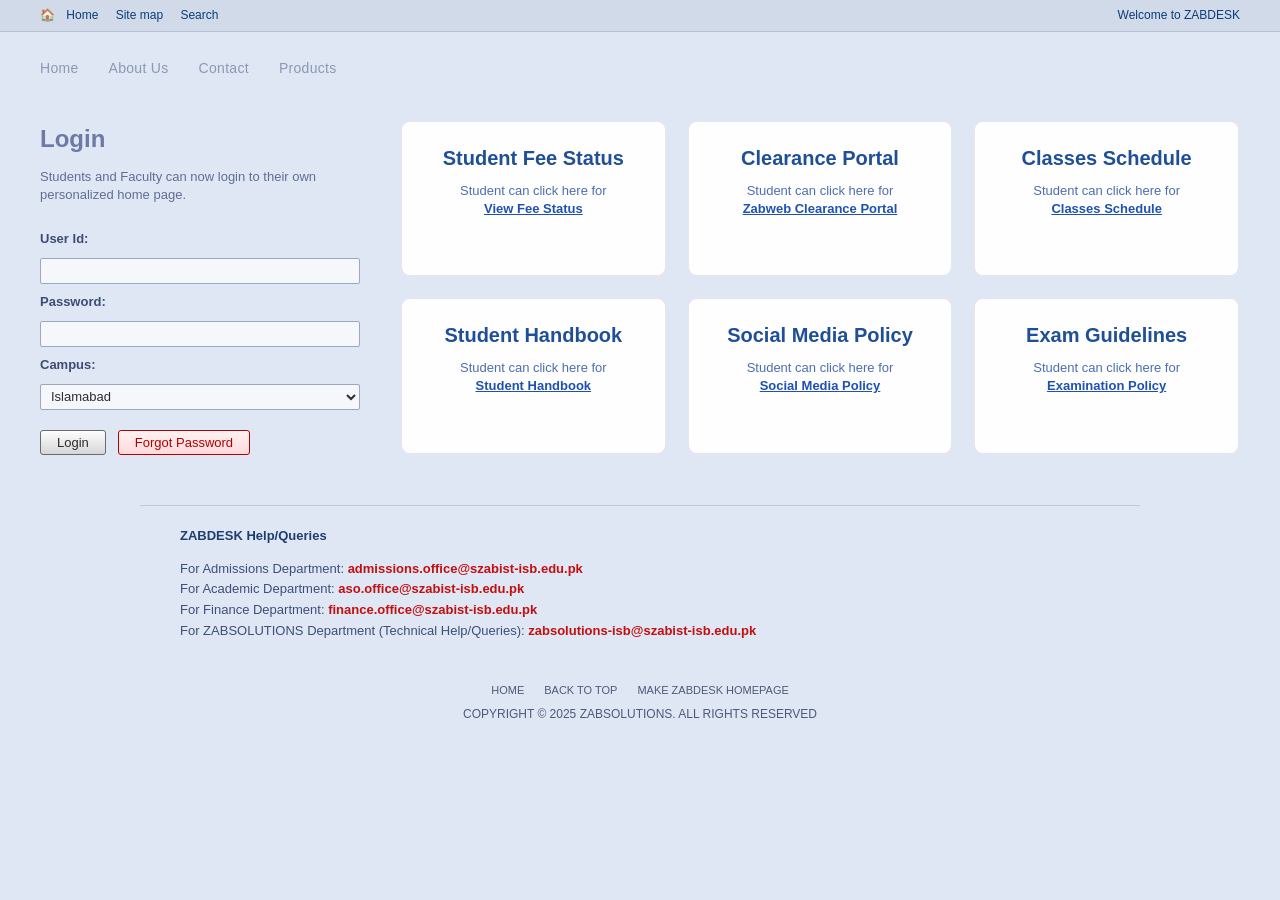
<file: index.html>
<!DOCTYPE html>
<html lang="en">
<head>
    <meta charset="UTF-8">
    <meta name="viewport" content="width=device-width, initial-scale=1.0">
    <title>ZABDESK Faculty Portal - Login</title>
    <link rel="stylesheet" href="css/style.css">
</head>
<body class="legacy-login-page">
    <!-- Utility top bar -->
    <div class="legacy-topbar">
        <div class="topbar-left">
            <span class="top-icon">🏠</span>
            <a href="#">Home</a>
            <a href="#">Site map</a>
            <a href="#">Search</a>
        </div>
        <div class="topbar-right">
            <span class="top-status">Welcome to ZABDESK</span>
        </div>
    </div>

    <!-- Primary navigation -->
    <header class="legacy-header">
        <nav class="legacy-nav">
            <a href="#" class="nav-link">Home</a>
            <a href="#" class="nav-link">About us</a>
            <a href="#" class="nav-link">Contact</a>
            <a href="#" class="nav-link">Products</a>
        </nav>
    </header>

    <!-- Main login section -->
    <main class="legacy-login-area">
        <section class="legacy-login-panel">
            <h2>Login</h2>
            <p class="login-intro">Students and Faculty can now login to their own personalized home page.</p>

            <form class="legacy-login-form" onsubmit="handleLogin(event)">
                <label for="userId">User Id:</label>
                <input type="text" id="userId" name="userId" required>

                <label for="password">Password:</label>
                <input type="password" id="password" name="password" required>

                <label for="campus">Campus:</label>
                <select id="campus" name="campus">
                    <option value="Islamabad">Islamabad</option>
                    <option value="Karachi">Karachi</option>
                    <option value="Lahore">Lahore</option>
                    <option value="Dubai">Dubai</option>
                </select>

                <div class="legacy-actions">
                    <button type="submit" class="btn-login">Login</button>
                    <button type="button" class="btn-forgot" onclick="alert('Please contact IT support to reset the password.');">Forgot Password</button>
                </div>
            </form>
        </section>

        <section class="legacy-widgets">
            <article class="legacy-widget">
                <h3>Student Fee Status</h3>
                <p>Student can click here for<br><a href="#">View Fee Status</a></p>
            </article>
            <article class="legacy-widget">
                <h3>Clearance Portal</h3>
                <p>Student can click here for<br><a href="#">Zabweb Clearance Portal</a></p>
            </article>
            <article class="legacy-widget">
                <h3>Classes Schedule</h3>
                <p>Student can click here for<br><a href="#">Classes Schedule</a></p>
            </article>
            <article class="legacy-widget">
                <h3>Student Handbook</h3>
                <p>Student can click here for<br><a href="#">Student Handbook</a></p>
            </article>
            <article class="legacy-widget">
                <h3>Social Media Policy</h3>
                <p>Student can click here for<br><a href="#">Social Media Policy</a></p>
            </article>
            <article class="legacy-widget">
                <h3>Exam Guidelines</h3>
                <p>Student can click here for<br><a href="#">Examination Policy</a></p>
            </article>
        </section>
    </main>

    <!-- Help section -->
    <section class="legacy-help">
        <h4>ZABDESK Help/Queries</h4>
        <p>For Admissions Department: <a href="mailto:admissions.office@szabist-isb.edu.pk" class="help-email">admissions.office@szabist-isb.edu.pk</a></p>
        <p>For Academic Department: <a href="mailto:aso.office@szabist-isb.edu.pk" class="help-email">aso.office@szabist-isb.edu.pk</a></p>
        <p>For Finance Department: <a href="mailto:finance.office@szabist-isb.edu.pk" class="help-email">finance.office@szabist-isb.edu.pk</a></p>
        <p>For ZABSOLUTIONS Department (Technical Help/Queries): <a href="mailto:zabsolutions-isb@szabist-isb.edu.pk" class="help-email">zabsolutions-isb@szabist-isb.edu.pk</a></p>
    </section>

    <footer class="legacy-footer">
        <div class="footer-links">
            <a href="#">HOME</a>
            <a href="#">BACK TO TOP</a>
            <a href="#">MAKE ZABDESK HOMEPAGE</a>
        </div>
        <p>COPYRIGHT &copy; 2025 ZABSOLUTIONS. ALL RIGHTS RESERVED</p>
    </footer>

    <script src="js/main.js"></script>
</body>
</html>
</file>
<file: css/style.css>
/* ============================================================================
   ZABDESK Faculty Portal - Global Styles
   ============================================================================ */

/* Reset and Base Styles */
* {
    margin: 0;
    padding: 0;
    box-sizing: border-box;
}

html, body {
    width: 100%;
    height: 100%;
}

body {
    font-family: 'Segoe UI', Tahoma, Geneva, Verdana, sans-serif;
    background-color: #f5f7fa;
    color: #333;
    line-height: 1.6;
}

a {
    text-decoration: none;
    color: inherit;
}

button {
    cursor: pointer;
    border: none;
    font-family: inherit;
}

/* ============================================================================
   LOGIN PAGE STYLES
   ============================================================================ */

.login-container {
    display: flex;
    justify-content: center;
    align-items: center;
    min-height: 100vh;
    background: linear-gradient(135deg, #667eea 0%, #764ba2 100%);
}

.login-box {
    background: white;
    border-radius: 12px;
    box-shadow: 0 15px 35px rgba(0, 0, 0, 0.2);
    width: 100%;
    max-width: 420px;
    padding: 50px 40px;
    animation: slideUp 0.5s ease-out;
}

@keyframes slideUp {
    from {
        opacity: 0;
        transform: translateY(30px);
    }
    to {
        opacity: 1;
        transform: translateY(0);
    }
}

.login-header {
    text-align: center;
    margin-bottom: 40px;
}

.logo-placeholder {
    margin-bottom: 20px;
}

.logo-img {
    width: 60px;
    height: 60px;
    object-fit: contain;
}

.portal-title {
    font-size: 32px;
    font-weight: 700;
    color: #667eea;
    margin-bottom: 8px;
}

.portal-subtitle {
    font-size: 14px;
    color: #999;
    font-weight: 500;
}

.login-form {
    margin-bottom: 30px;
}

.form-group {
    margin-bottom: 24px;
}

.form-group label {
    display: block;
    font-size: 14px;
    font-weight: 600;
    color: #555;
    margin-bottom: 8px;
    transition: color 0.3s;
}

.form-input {
    width: 100%;
    padding: 12px 15px;
    border: 2px solid #e0e0e0;
    border-radius: 6px;
    font-size: 14px;
    transition: all 0.3s;
    background-color: #f9f9f9;
}

.form-input:focus {
    outline: none;
    border-color: #667eea;
    background-color: white;
    box-shadow: 0 0 0 3px rgba(102, 126, 234, 0.1);
}

.login-btn {
    width: 100%;
    padding: 12px;
    background: linear-gradient(135deg, #667eea 0%, #764ba2 100%);
    color: white;
    font-size: 16px;
    font-weight: 600;
    border-radius: 6px;
    transition: all 0.3s;
    box-shadow: 0 4px 15px rgba(102, 126, 234, 0.4);
}

.login-btn:hover {
    transform: translateY(-2px);
    box-shadow: 0 6px 20px rgba(102, 126, 234, 0.6);
}

.login-btn:active {
    transform: translateY(0);
}

.login-footer {
    text-align: center;
    font-size: 12px;
    color: #999;
    border-top: 1px solid #eee;
    padding-top: 20px;
}

/* Legacy ZABDESK-inspired layout */
body.legacy-login-page {
    background-color: #dfe7f5;
    min-height: 100vh;
    color: #3c3c3c;
}

.legacy-topbar {
    background-color: #d0dae9;
    border-bottom: 1px solid #b5bfd1;
    display: flex;
    justify-content: space-between;
    padding: 6px 40px;
    font-size: 12px;
    color: #0c3d7a;
}

.legacy-topbar a {
    color: #0c3d7a;
    margin-right: 14px;
}

.legacy-topbar .top-icon {
    margin-right: 8px;
}

.legacy-header {
    padding: 25px 40px 10px;
}

.legacy-nav {
    display: flex;
    gap: 30px;
    font-size: 14px;
    color: #8a99b3;
}

.legacy-nav .nav-link {
    color: #8a99b3;
    text-transform: capitalize;
    letter-spacing: 0.3px;
}

.legacy-login-area {
    display: grid;
    grid-template-columns: 320px 1fr;
    gap: 40px;
    padding: 30px 40px 10px;
}

.legacy-login-panel h2 {
    font-size: 24px;
    color: #6c7aa5;
    margin-bottom: 10px;
}

.legacy-login-panel {
    max-width: 320px;
}

.legacy-login-panel p {
    font-size: 13px;
    color: #5f6e94;
    line-height: 1.4;
    margin-bottom: 25px;
}

.legacy-login-form {
    display: flex;
    flex-direction: column;
    font-size: 13px;
    gap: 8px;
}

.legacy-login-form input,
.legacy-login-form select {
    height: 26px;
    border: 1px solid #9ba8c1;
    border-radius: 2px;
    padding: 2px 6px;
    background-color: #f6f7fb;
    font-size: 13px;
    color: #2d2d2d;
}

.legacy-login-form label {
    font-weight: 600;
    color: #3c4d73;
}

.legacy-actions {
    display: flex;
    align-items: center;
    gap: 12px;
    margin-top: 12px;
}

.btn-login,
.btn-forgot {
    padding: 4px 16px;
    border-radius: 3px;
    font-size: 13px;
    border: 1px solid #6b6b6b;
    box-shadow: inset 0 1px 0 rgba(255, 255, 255, 0.5);
    background: linear-gradient(#fefefe, #d6d6d6);
    color: #2b2b2b;
}

.btn-forgot {
    border-color: #b10000;
    color: #b10000;
    background: linear-gradient(#fff2f2, #ffdada);
}

.legacy-widgets {
    display: grid;
    grid-template-columns: repeat(auto-fit, minmax(220px, 1fr));
    gap: 20px;
}

.legacy-widget {
    background-color: #fefeff;
    border-radius: 10px;
    border: 2px solid #e3e6f2;
    padding: 20px;
    text-align: center;
    box-shadow: inset 0 0 0 1px #fff;
    color: #1f4f97;
}

.legacy-widget h3 {
    font-size: 20px;
    margin-bottom: 8px;
}

.legacy-widget p {
    font-size: 13px;
    color: #4d6eb1;
    line-height: 1.4;
}

.legacy-widget a {
    color: #1e51b2;
    text-decoration: underline;
    font-weight: 600;
}

.legacy-help {
    border-top: 1px solid #bdc6db;
    margin: 40px auto 0;
    padding: 20px 40px;
    max-width: 1000px;
    color: #3d4f78;
    font-size: 13px;
}

.legacy-help h4 {
    margin-bottom: 12px;
    color: #1e3e72;
}

.legacy-help .help-email {
    color: #c20f0f;
    font-weight: 600;
}

.legacy-footer {
    text-align: center;
    padding: 20px 10px 30px;
    font-size: 12px;
    color: #4d5a79;
}

.legacy-footer .footer-links {
    display: flex;
    justify-content: center;
    gap: 20px;
    margin-bottom: 6px;
    font-size: 11px;
}

.legacy-footer a {
    color: #4d5a79;
    text-transform: uppercase;
}

@media (max-width: 900px) {
    .legacy-login-area {
        grid-template-columns: 1fr;
    }

    .legacy-login-panel {
        max-width: none;
    }
}

/* ============================================================================
   NAVIGATION BAR STYLES
   ============================================================================ */

.navbar {
    background: linear-gradient(135deg, #667eea 0%, #764ba2 100%);
    color: white;
    padding: 15px 0;
    box-shadow: 0 2px 10px rgba(0, 0, 0, 0.1);
    position: sticky;
    top: 0;
    z-index: 100;
}

.navbar-container {
    display: flex;
    justify-content: space-between;
    align-items: center;
    max-width: 1400px;
    margin: 0 auto;
    padding: 0 20px;
}

.navbar-logo {
    display: flex;
    align-items: center;
    gap: 10px;
    font-size: 22px;
    font-weight: 700;
}

.navbar-logo-img {
    width: 40px;
    height: 40px;
    object-fit: contain;
}

.logo-circle {
    width: 40px;
    height: 40px;
    border-radius: 50%;
    background: rgba(255, 255, 255, 0.9);
    color: #5667d5;
    display: flex;
    align-items: center;
    justify-content: center;
    font-weight: 800;
    letter-spacing: 1px;
    box-shadow: inset 0 0 6px rgba(100, 100, 150, 0.3);
}

.brand-text {
    letter-spacing: 1px;
}

.navbar-menu {
    display: flex;
    align-items: center;
    gap: 20px;
}

.user-info {
    font-size: 14px;
    font-weight: 500;
}

.logout-btn {
    padding: 8px 16px;
    background-color: rgba(255, 255, 255, 0.2);
    color: white;
    border-radius: 5px;
    font-size: 13px;
    font-weight: 600;
    transition: all 0.3s;
    border: 1px solid rgba(255, 255, 255, 0.3);
}

.logout-btn:hover {
    background-color: rgba(255, 255, 255, 0.3);
    border-color: rgba(255, 255, 255, 0.5);
}

/* ============================================================================
   MAIN LAYOUT STYLES
   ============================================================================ */

.main-container {
    min-height: calc(100vh - 70px);
    max-width: 960px;
    margin: 0 auto;
    padding: 40px 24px 60px;
}

.content-wrapper {
    background: #ffffff;
    border-radius: 20px;
    padding: 45px;
    box-shadow: 0 20px 40px rgba(0, 0, 0, 0.08);
}

/* ============================================================================
   PAGE HEADER STYLES
   ============================================================================ */

.page-header {
    margin-bottom: 40px;
}

.page-header h1 {
    font-size: 32px;
    font-weight: 700;
    color: #333;
    margin-bottom: 8px;
}

.page-header p {
    font-size: 14px;
    color: #999;
}

/* ============================================================================
   ROLE SELECTION PAGE STYLES
   ============================================================================ */

.roles-grid {
    display: grid;
    grid-template-columns: repeat(auto-fit, minmax(300px, 1fr));
    gap: 30px;
    margin-bottom: 40px;
}

.role-card {
    background: white;
    border-radius: 12px;
    padding: 40px 30px;
    text-align: center;
    cursor: pointer;
    transition: all 0.3s;
    border: 2px solid #e0e0e0;
    box-shadow: 0 2px 8px rgba(0, 0, 0, 0.05);
}

.role-card:not(.disabled):hover {
    transform: translateY(-8px);
    border-color: #667eea;
    box-shadow: 0 12px 24px rgba(102, 126, 234, 0.2);
}

.role-card.disabled {
    opacity: 0.6;
    cursor: not-allowed;
}

.role-icon {
    font-size: 64px;
    margin-bottom: 20px;
    display: flex;
    justify-content: center;
}

.role-title {
    font-size: 22px;
    font-weight: 700;
    color: #333;
    margin-bottom: 12px;
}

.role-description {
    font-size: 14px;
    color: #666;
    margin-bottom: 25px;
    line-height: 1.6;
}

.role-btn {
    width: 100%;
    padding: 12px;
    background: linear-gradient(135deg, #667eea 0%, #764ba2 100%);
    color: white;
    font-size: 14px;
    font-weight: 600;
    border-radius: 6px;
    transition: all 0.3s;
    box-shadow: 0 4px 15px rgba(102, 126, 234, 0.3);
}

.role-card:not(.disabled) .role-btn:hover {
    transform: translateY(-2px);
    box-shadow: 0 6px 20px rgba(102, 126, 234, 0.5);
}

.role-btn:disabled {
    background: #ccc;
    cursor: not-allowed;
    box-shadow: none;
}

/* ============================================================================
   COURSES PAGE STYLES
   ============================================================================ */

.course-list {
    display: flex;
    flex-direction: column;
    gap: 18px;
}

.course-row {
    display: flex;
    align-items: center;
    gap: 20px;
    background: #fff;
    border: 1px solid #e1e5ef;
    border-radius: 10px;
    padding: 18px 22px;
    box-shadow: 0 3px 8px rgba(0, 0, 0, 0.06);
}

.course-button-wrapper {
    flex-shrink: 0;
}

.course-code-btn {
    padding: 10px 18px;
    border: none;
    border-radius: 999px;
    background: linear-gradient(135deg, #1f4d8b 0%, #3575c0 100%);
    color: #fff;
    font-size: 14px;
    font-weight: 700;
    letter-spacing: 0.6px;
    cursor: pointer;
    transition: transform 0.2s ease, box-shadow 0.2s ease;
}

.course-code-btn:hover {
    transform: translateY(-2px);
    box-shadow: 0 6px 14px rgba(31, 77, 139, 0.35);
}

.course-info-block {
    flex: 1;
}

.course-short {
    font-size: 16px;
    font-weight: 700;
    color: #0f2f54;
    margin-bottom: 4px;
}

.course-title {
    font-size: 14px;
    color: #3f4b63;
    margin-bottom: 3px;
}

.course-meta {
    font-size: 12px;
    color: #7a879f;
}

.course-meta span {
    font-weight: 600;
    color: #4d5c78;
    margin-right: 8px;
}

/* ============================================================================
   COURSE HUB PAGE
   ============================================================================ */

.course-hub-body {
    background-color: #e9eef7;
}

.course-hub-layout {
    max-width: 1280px;
    margin: 35px auto 70px;
    padding: 0 24px;
    display: grid;
    grid-template-columns: 240px minmax(0, 1fr) 320px;
    gap: 24px;
}

.hub-left-panel,
.hub-right-panel {
    display: flex;
    flex-direction: column;
    gap: 20px;
}

.hub-menu-card,
.hub-guide-card,
.hub-card,
.help-card {
    background-color: #fff;
    border-radius: 18px;
    padding: 22px;
    border: 1px solid #d9deea;
    box-shadow: 0 14px 30px rgba(15, 23, 42, 0.08);
}

.menu-eyebrow {
    font-size: 12px;
    text-transform: uppercase;
    letter-spacing: 1px;
    color: #8b93ad;
    margin-bottom: 4px;
}

.hub-menu-card h3 {
    margin-bottom: 6px;
    color: #1f2a44;
}

.menu-subtext {
    font-size: 13px;
    color: #6a7491;
    margin-bottom: 16px;
}

.hub-menu-btn {
    width: 100%;
    border: 1px solid transparent;
    border-left: 4px solid #c6cde0;
    border-radius: 10px;
    padding: 14px 16px 14px 18px;
    margin-bottom: 12px;
    background: linear-gradient(120deg, #f8faff, #f1f4fb);
    text-align: left;
    color: #2f3b58;
    transition: all 0.2s ease;
}

.hub-menu-btn:last-of-type {
    margin-bottom: 0;
}

.hub-menu-btn .menu-title {
    font-weight: 600;
}

.hub-menu-btn small {
    display: block;
    margin-top: 4px;
    color: #7b85a3;
    font-size: 12px;
}

.hub-menu-btn:hover {
    border-color: #8d9fe0;
    transform: translateX(4px);
    box-shadow: 0 12px 24px rgba(102, 126, 234, 0.2);
}

.hub-menu-btn.active {
    border-left-color: #5f7bea;
    background: linear-gradient(120deg, #5f7bea, #8657e8);
    color: #fff;
}

.hub-menu-btn.active small {
    color: rgba(255, 255, 255, 0.85);
}

.hub-guide-card h4 {
    margin-bottom: 8px;
    color: #1f2a44;
}

.hub-guide-card p {
    color: #5c6587;
    line-height: 1.5;
}

.course-hub-content {
    display: flex;
    flex-direction: column;
    gap: 20px;
}

.hub-hero {
    background: linear-gradient(130deg, #6b7fe0, #8e63d7);
    border-radius: 22px;
    padding: 28px;
    color: #fff;
    box-shadow: 0 25px 50px rgba(102, 126, 234, 0.35);
    border: 1px solid rgba(255, 255, 255, 0.15);
}

.hub-course-pill {
    display: inline-flex;
    align-items: center;
    padding: 6px 18px;
    border-radius: 999px;
    background-color: rgba(255, 255, 255, 0.18);
    font-weight: 600;
    letter-spacing: 0.5px;
    margin-bottom: 10px;
}

.hub-hero h1 {
    font-size: 30px;
    margin-bottom: 6px;
}

.hub-hero-meta {
    display: flex;
    gap: 24px;
    font-size: 15px;
}

.hub-card {
    border: none;
}

.details-card h3,
.notes-card h3,
.help-card h4 {
    margin-bottom: 14px;
    color: #1f2a44;
}

.details-grid {
    display: grid;
    grid-template-columns: repeat(auto-fit, minmax(200px, 1fr));
    gap: 18px;
}

.details-grid span {
    font-size: 12px;
    text-transform: uppercase;
    letter-spacing: 0.6px;
    color: #7d88a6;
}

.details-grid strong {
    display: block;
    margin-top: 4px;
    color: #1f2a44;
}

.notes-card p {
    color: #4b5575;
    line-height: 1.6;
}

.profile-card {
    display: flex;
    gap: 18px;
    align-items: center;
}

.profile-avatar {
    width: 88px;
    height: 88px;
    border-radius: 22px;
    background: linear-gradient(135deg, #9face6, #74ebd5);
    display: flex;
    align-items: center;
    justify-content: center;
    font-size: 34px;
    font-weight: 700;
    color: #fff;
}

.profile-details h2 {
    margin-bottom: 4px;
    font-size: 22px;
}

.profile-role {
    color: #7a84a6;
    margin-bottom: 14px;
}

.profile-meta {
    display: grid;
    grid-template-columns: 1fr;
    gap: 10px;
}

.profile-meta span {
    font-size: 11px;
    text-transform: uppercase;
    letter-spacing: 0.5px;
    color: #a0a8c4;
}

.profile-meta strong {
    display: block;
    color: #1f2a44;
    margin-top: 2px;
}

.help-card a {
    color: #5f7bea;
    font-weight: 600;
}

@media (max-width: 1100px) {
    .course-hub-layout {
        grid-template-columns: 1fr;
    }

    .hub-left-panel {
        flex-direction: row;
        flex-wrap: wrap;
    }

    .hub-menu-card,
    .hub-guide-card {
        flex: 1 1 280px;
    }

    .hub-right-panel {
        flex-direction: row;
        flex-wrap: wrap;
    }

    .hub-right-panel .hub-card {
        flex: 1 1 320px;
    }

    .profile-card {
        flex-direction: column;
        text-align: center;
    }
}

@media (max-width: 600px) {
    .hub-hero-meta {
        flex-direction: column;
        gap: 8px;
    }

    .hub-left-panel {
        flex-direction: column;
    }

    .hub-right-panel {
        flex-direction: column;
    }
}

/* ============================================================================
   RESPONSIVE DESIGN
   ============================================================================ */

@media (max-width: 1024px) {
    .main-container {
        padding: 30px 20px 50px;
    }

    .content-wrapper {
        padding: 35px;
    }

    .roles-grid {
        grid-template-columns: 1fr;
    }

    .course-row {
        flex-direction: column;
        align-items: stretch;
    }
}

@media (max-width: 768px) {
    .login-box {
        padding: 40px 25px;
        max-width: 90%;
    }

    .navbar-container {
        padding: 0 15px;
    }

    .navbar-menu {
        flex-direction: column;
        gap: 10px;
        align-items: flex-end;
    }

    .content-wrapper {
        padding: 25px;
    }

    .page-header h1 {
        font-size: 24px;
    }

    .course-code-btn {
        width: 100%;
        text-align: center;
    }

    .sidebar-menu {
        gap: 5px;
    }

    .menu-item a {
        padding: 10px 12px;
        font-size: 13px;
    }
}

@media (max-width: 480px) {
    .login-box {
        padding: 30px 20px;
    }

    .portal-title {
        font-size: 24px;
    }

    .navbar-logo {
        font-size: 16px;
    }

    .navbar-logo-img {
        width: 32px;
        height: 32px;
    }

    .page-header h1 {
        font-size: 20px;
    }

    .role-icon {
        font-size: 48px;
    }

    .course-header {
        min-height: 100px;
        padding: 20px;
    }

    .course-title {
        font-size: 16px;
    }
}

/* ============================================================================
   UTILITY CLASSES
   ============================================================================ */

.container {
    max-width: 1400px;
    margin: 0 auto;
    padding: 0 20px;
}

.text-center {
    text-align: center;
}

.mt-20 {
    margin-top: 20px;
}

.mb-20 {
    margin-bottom: 20px;
}
</file>
<file: css/course-outline.css>
body {
    margin: 0;
    font-family: 'Calibri', 'Segoe UI', Tahoma, sans-serif;
    background-color: #e9eef7;
    color: #093049;
}


.placeholder-list {
    list-style: none;
    padding-left: 30px;
}

.summary-row:last-child .summary-label,
.summary-row:last-child .summary-value {
    border-bottom: none;
}

.summary-value {
    border-right: none;
    background-color: #f8fbff;
    color: #093049;
}

.summary-label {
    background-color: #0b4f70;
    color: #fff;
    text-transform: uppercase;
    letter-spacing: 0.6px;
}

.info-grid {
    display: grid;
    border: 2px solid #0b4f70;
    border-top: none;
    background-color: #fff;
}

.info-grid.two-cols {
    grid-template-columns: 210px 1fr;
}

.info-grid .info-label,
.info-grid .info-value {
    padding: 12px 18px;
    border-bottom: 2px solid #0b4f70;
    border-right: 2px solid #0b4f70;
}

.info-grid .info-label {
    background-color: #0b4f70;
    color: #fff;
    font-weight: 600;
}

.info-grid .info-value {
    background-color: #e5f1fb;
    color: #093049;
    border-right: none;
}

.info-grid .info-label:nth-child(odd) {
    text-transform: none;
    letter-spacing: 0.4px;
}

.summary-label::after {
    content: '';
}


.summary-table {
    margin: 18px;
    border: 2px solid #0b4f70;
    border-collapse: collapse;
    background-color: #fff;
}

.summary-row {
    display: grid;
    grid-template-columns: 160px 1fr;
}

.summary-label,
.summary-value {
    padding: 12px 18px;
    border-bottom: 2px solid #0b4f70;
    border-right: 2px solid #0b4f70;
    font-weight: 600;
}

.summary-row:last-child .summary-label,
.summary-row:last-child .summary-value {
    border-bottom: none;
}

.summary-value {
    border-right: none;
    background-color: #eef5fb;
    color: #093049;
}

.summary-label {
    background-color: #0b4f70;
    color: #fff;
    text-transform: uppercase;
    letter-spacing: 0.6px;
}

.info-grid .spacer {
    display: none;
}

.four-cols {
    grid-template-columns: repeat(4, 1fr);
}

.three-cols {
    grid-template-columns: repeat(3, 1fr);
}

.two-cols {
    grid-template-columns: repeat(2, 1fr);
}

.outline-section {
    margin: 18px;
    border: 2px solid #7fa9c6;
    background-color: #c7e2f3;
}

.outline-section header {
    background-color: #0b4f70;
    color: #fff;
    padding: 10px 15px;
    font-weight: 700;
}

.outline-section p,
.outline-section ul {
    margin: 0;
    padding: 20px 28px;
    background-color: #fff;
    color: #0b304a;
    line-height: 1.6;
}

.outline-section ul {
    list-style: disc;
    padding-left: 42px;
}

.placeholder-text,
.placeholder-list {
    display: block;
    min-height: 180px;
    padding: 26px 30px;
    border: 1px dashed #a8c2d6;
    background-color: #fffdf5;
    white-space: pre-wrap;
    overflow-wrap: break-word;
}

.placeholder-list {
    list-style: none;
    padding-left: 30px;
}

.placeholder-row div {
    background-color: #f7fbff;
    border-right: 1px dashed #c1d6e6;
}

.editable-field {
    min-height: 180px;
    width: 100%;
    box-sizing: border-box;
}

[contenteditable="true"] {
    cursor: text;
}

[contenteditable="true"]:focus {
    outline: 2px solid #0b4f70;
    outline-offset: -2px;
    background-color: #fffbe6;
}

.course-plan {
    border-top: 1px solid #7fa9c6;
}

.plan-header,
.plan-row {
    display: grid;
    grid-template-columns: 70px 100px 1fr 140px 60px;
    border-bottom: 1px solid #7fa9c6;
}

.plan-header div {
    background-color: #0b4f70;
    color: #fff;
    padding: 10px;
    font-weight: 700;
    text-align: center;
}

.plan-row div {
    padding: 10px;
    background-color: #fff;
    color: #0b304a;
    border-right: 1px solid #7fa9c6;
}

.plan-row div:last-child {
    border-right: none;
}

.marks-table {
    border-top: 1px solid #7fa9c6;
}

.marks-row {
    display: grid;
    grid-template-columns: repeat(5, 1fr);
    border-bottom: 1px solid #7fa9c6;
}

.marks-header div {
    background-color: #0b4f70;
    color: #fff;
    font-weight: 700;
    padding: 10px;
    text-align: center;
}

.marks-row div {
    padding: 10px;
    background-color: #fff;
    color: #0b304a;
    border-right: 1px solid #7fa9c6;
    text-align: center;
}

.marks-row div:first-child {
    text-align: left;
}

.marks-row div:last-child {
    border-right: none;
}

.marks-row.total div:first-child {
    text-align: right;
    font-weight: 700;
}

.feedback-grid {
    display: grid;
    grid-template-columns: repeat(2, 1fr);
    gap: 20px;
    padding: 15px 20px;
    background-color: #fff;
}

.feedback-grid h4 {
    margin: 0 0 10px;
    color: #0b4f70;
}

.feedback-grid ul {
    list-style: disc;
    padding-left: 20px;
    margin: 0;
}

@media (max-width: 700px) {
    .four-cols,
    .three-cols,
    .two-cols {
        grid-template-columns: 1fr;
    }

    .plan-header,
    .plan-row,
    .marks-row {
        grid-template-columns: repeat(3, 1fr);
    }

    .plan-header div:nth-child(2),
    .plan-row div:nth-child(2),
    .plan-header div:nth-child(5),
    .plan-row div:nth-child(5) {
        display: none;
    }

    .marks-header div:nth-child(2),
    .marks-header div:nth-child(3),
    .marks-row div:nth-child(2),
    .marks-row div:nth-child(3) {
        display: none;
    }

    .feedback-grid {
        grid-template-columns: 1fr;
    }
}
</file>
<file: css/post-progress.css>
.progress-wrapper {
    display: flex;
    flex-direction: column;
    gap: 20px;
    padding-bottom: 50px;
}

.progress-card {
    background-color: #e5f2fb;
    border: 4px solid #7fa9c6;
    box-shadow: 0 6px 18px rgba(0, 0, 0, 0.12);
}

.progress-title {
    background-color: #0b4f70;
    color: #fff;
    text-align: center;
    padding: 12px 8px;
    font-size: 20px;
    font-weight: 700;
    text-transform: uppercase;
}

.summary-table {
    border-top: 2px solid #0b4f70;
}

.summary-content {
    display: grid;
    grid-template-columns: 1fr;
    border-left: 2px solid #0b4f70;
    border-right: 2px solid #0b4f70;
}

.summary-row {
    display: grid;
    grid-template-columns: 220px 1fr;
}

.summary-row.program-row .summary-value {
    padding: 0;
    border-bottom: none;
    border-right: none;
}

.program-wrapper {
    display: grid;
    grid-template-columns: 1fr 150px 100px;
    min-height: 100%;
}

.program-wrapper span {
    padding: 12px 16px;
    border-left: 2px solid #0b4f70;
    border-bottom: 2px solid #0b4f70;
    display: flex;
    align-items: center;
    justify-content: center;
    background-color: #f7fbff;
    font-weight: 600;
}

.summary-row.program-row .summary-label {
    display: flex;
    align-items: center;
}

.program-wrapper span:first-child {
    border-left: none;
}

.program-wrapper .section-label {
    background-color: #0b4f70;
    color: #fff;
    text-transform: uppercase;
}

.program-wrapper .section-value {
    background-color: #f7fbff;
    color: #093049;
}

.summary-label,
.summary-value {
    padding: 12px 16px;
    border-bottom: 2px solid #0b4f70;
    border-right: 2px solid #0b4f70;
    font-weight: 600;
}

.summary-row .summary-label:last-child,
.summary-row .summary-value:last-child {
    border-right: none;
}

.summary-row:last-child .summary-label,
.summary-row:last-child .summary-value {
    border-bottom: none;
}

.summary-label {
    background-color: #0b4f70;
    color: #fff;
    text-transform: uppercase;
    letter-spacing: 0.5px;
}

.summary-label::after {
    content: '';
}

.summary-value {
    background-color: #f7fbff;
    color: #093049;
}

.primary-summary {
    margin: 18px 18px 0;
}

.secondary-summary {
    margin: 0 18px 18px;
}

.progress-note {
    background-color: #0b4f70;
    color: #fff;
    text-align: center;
    padding: 10px;
    font-weight: 600;
}

.lecture-table-wrapper {
    overflow-x: auto;
}

.lecture-table {
    width: 100%;
    border-collapse: collapse;
    font-size: 14px;
}

.lecture-table th,
.lecture-table td {
    border: 2px solid #0b4f70;
    padding: 10px;
    text-align: center;
    background-color: #dbe9f5;
    color: #0c3550;
}

.lecture-table .date-stack span {
    display: block;
    line-height: 1.2;
}

.lecture-table th {
    background-color: #0b4f70;
    color: #fff;
    font-weight: 700;
    text-transform: capitalize;
}

.lecture-table td.topic-cell {
    text-align: left;
    background-color: #e9f4ff;
    font-weight: 600;
}

.lecture-table td.topic-cell span {
    font-weight: 700;
}

.topics-row td {
    text-align: left;
    padding: 12px 18px;
}

.lecture-table .placeholder {
    text-align: center;
    font-style: italic;
    background-color: #eef3fb;
}

.total-row td {
    background-color: #0b4f70;
    color: #fff;
    font-weight: 700;
}

.next-card {
    background-color: #e6f2fa;
    border: 1px solid #777;
    box-shadow: none;
    padding-bottom: 12px;
}

.next-legacy-header {
    text-align: center;
    color: #285b8a;
    font-weight: 700;
    font-size: 18px;
    padding: 14px 10px 8px;
}

.next-legacy-body {
    padding: 0 14px 16px;
}

.next-legacy-table {
    width: 100%;
    border-collapse: collapse;
    background: #e6f2fa;
    font-size: 14px;
}

.next-legacy-table th,
.next-legacy-table td {
    border: 1px solid #333;
    padding: 8px 10px;
    vertical-align: middle;
}

.next-legacy-table th {
    width: 32%;
    background: #eef6ff;
    text-align: left;
    color: #1f3f62;
    font-weight: 700;
}

.next-legacy-table td {
    background: #f9fcff;
}

.next-legacy-table input,
.next-legacy-table select,
.next-legacy-table textarea {
    width: 100%;
    box-sizing: border-box;
    padding: 6px;
    border: 1px solid #888;
    background: #fff;
    font-family: Arial, sans-serif;
    font-size: 14px;
    color: #1f1f1f;
}

.next-legacy-table textarea {
    min-height: 90px;
    resize: vertical;
}

.date-row {
    display: flex;
    align-items: center;
    gap: 10px;
    position: relative;
}

.calendar-link {
    color: #d35400;
    font-weight: 700;
    text-decoration: none;
    background: transparent;
    border: none;
    cursor: pointer;
    padding: 0;
}

.hidden-date {
    position: absolute;
    top: 0;
    left: 0;
    width: 1px;
    height: 1px;
    opacity: 0;
    pointer-events: none;
}

.time-row {
    display: flex;
    gap: 14px;
    flex-wrap: wrap;
}

.time-label {
    display: flex;
    flex-direction: column;
    gap: 4px;
    font-weight: 600;
    color: #1f3f62;
}

.next-legacy-table select {
    width: 120px;
}

@media (max-width: 700px) {
    .summary-row,
    .summary-row .summary-label,
    .summary-row .summary-value {
        border-right: none;
    }

    .time-inputs input {
        width: 56px;
    }

    .next-actions {
        flex-direction: column;
        align-items: stretch;
    }
}

/* ============================================================================
   RECAP SHEET STYLES
   ============================================================================ */

.recap-container {
    background-color: #e5f2fb !important;
    border: 4px solid #7fa9c6 !important;
}

.recap-title {
    background-color: #999;
    color: #fff;
    text-align: center;
    padding: 12px 8px;
    font-size: 18px;
    font-weight: 700;
    text-transform: uppercase;
}

.recap-header-summary {
    background-color: #0b4f70;
    color: #fff;
}

.recap-header-summary .summary-row {
    display: grid;
    grid-template-columns: 1fr 1fr;
    background-color: #0b4f70;
}

.recap-header-summary .summary-label,
.recap-header-summary .summary-value {
    background-color: #0b4f70;
    color: #fff;
    border-color: #fff;
    font-weight: 700;
    padding: 14px 16px;
    text-align: left;
}

.recap-info-section {
    background-color: #e5f2fb;
    padding: 16px;
    border: 2px solid #0b4f70;
    border-top: none;
}

.recap-info-table {
    display: grid;
    grid-template-columns: repeat(auto-fit, minmax(300px, 1fr));
    gap: 16px;
}

.recap-row {
    display: grid;
    grid-template-columns: auto 1fr;
    align-items: center;
    gap: 12px;
    padding: 12px 16px;
    background-color: #fff;
    border: 2px solid #0b4f70;
    border-radius: 4px;
}

.recap-row-label {
    font-weight: 700;
    color: #0b4f70;
    min-width: 80px;
}

.recap-row-value {
    color: #1f3f62;
    font-weight: 600;
}

.recap-selector-section {
    padding: 20px 16px;
    background-color: #e5f2fb;
    text-align: center;
}

.recap-selector-section label {
    display: block;
    font-weight: 700;
    color: #0b4f70;
    margin-bottom: 12px;
    font-size: 15px;
}

.marks-type-dropdown {
    padding: 10px 16px;
    border: 2px solid #0b4f70;
    border-radius: 4px;
    font-size: 14px;
    font-weight: 600;
    background-color: #fff;
    color: #0b4f70;
    min-width: 300px;
    cursor: pointer;
}

.marks-type-dropdown:focus {
    outline: none;
    box-shadow: 0 0 8px rgba(11, 79, 112, 0.3);
}

.recap-action-buttons {
    display: flex;
    gap: 16px;
    justify-content: center;
    padding: 20px 16px;
    background-color: #e5f2fb;
    flex-wrap: wrap;
}

.btn-enter-marks,
.btn-view-recap {
    padding: 10px 24px;
    border: 2px solid #0b4f70;
    border-radius: 4px;
    font-weight: 700;
    font-size: 14px;
    cursor: pointer;
    transition: all 0.3s ease;
}

.btn-enter-marks {
    background-color: #0b4f70;
    color: #fff;
}

.btn-enter-marks:hover {
    background-color: #083a52;
    box-shadow: 0 4px 8px rgba(11, 79, 112, 0.3);
}

.btn-view-recap {
    background-color: #fff;
    color: #0b4f70;
}

.btn-view-recap:hover {
    background-color: #0b4f70;
    color: #fff;
}

.recap-warning-section {
    background-color: #fff;
    border: 3px solid #ff0000;
    padding: 16px;
    margin: 20px 16px;
    border-radius: 4px;
}

.warning-title {
    color: #ff0000;
    font-weight: 700;
    font-size: 16px;
    text-transform: uppercase;
    margin-bottom: 12px;
}

.warning-list {
    list-style-type: disc;
    margin-left: 20px;
    color: #ff0000;
}

.warning-list li {
    margin-bottom: 8px;
    font-weight: 600;
}

.recap-footer {
    text-align: center;
    padding: 16px;
    background-color: #e5f2fb;
    border-top: 2px solid #0b4f70;
    margin-top: 20px;
}

.recap-footer p {
    color: #0b4f70;
    font-weight: 600;
    font-size: 14px;
}

/* Marks Entry View Styles */
.recap-marks-info {
    background-color: #e5f2fb;
    border: 2px solid #0b4f70;
    padding: 0;
    margin: 0;
}

.recap-marks-header-info {
    background-color: #0b4f70;
    color: #fff;
    padding: 12px 16px;
    font-size: 16px;
    font-weight: 700;
    text-transform: uppercase;
    text-align: center;
}

.recap-marks-table-info {
    display: grid;
    grid-template-columns: repeat(3, 1fr);
    gap: 0;
    background-color: #e5f2fb;
}

.recap-marks-row {
    display: grid;
    grid-template-columns: auto 1fr;
    align-items: center;
    padding: 10px 12px;
    border-right: 2px solid #0b4f70;
    border-bottom: 2px solid #0b4f70;
}

.recap-marks-row:nth-child(3n) {
    border-right: none;
}

.recap-marks-row:last-child {
    border-bottom: none;
}

.recap-marks-label {
    font-weight: 700;
    color: #000;
    padding-right: 12px;
    border-right: 2px solid #0b4f70;
    margin-right: 12px;
}

.recap-marks-value {
    color: #0b4f70;
    font-weight: 600;
    padding-left: 12px;
}

.marks-entry-table-section {
    margin: 20px 0;
    overflow-x: auto;
}

.marks-entry-table {
    width: 100%;
    border-collapse: collapse;
    background: #fff;
    border: 4px solid #0b4f70;
    margin-top: 0;
}

.marks-entry-table thead {
    background-color: #0b4f70;
    color: #fff;
}

.marks-entry-table th {
    padding: 14px 16px;
    text-align: center;
    font-weight: 700;
    border: 2px solid #fff;
    text-transform: uppercase;
    font-size: 13px;
}

.marks-entry-table td {
    padding: 12px 16px;
    border: 2px solid #ddd;
    background-color: #f7fbff;
    text-align: center;
}

.marks-entry-table td:first-child,
.marks-entry-table td:nth-child(2) {
    text-align: left;
}

.marks-entry-table tbody tr:hover {
    background-color: #e5f2fb;
}

.marks-entry-table tbody tr.highlight-student-row {
    background-color: #ff6b6b !important;
}

.marks-entry-table tbody tr.highlight-student-row td {
    background-color: #ff6b6b;
    color: #fff;
    border-color: #c92a2a;
    font-weight: 700;
}

.student-marks-input {
    width: 100%;
    padding: 8px 10px;
    border: 2px solid #0b4f70;
    border-radius: 4px;
    font-size: 14px;
    font-weight: 600;
    background-color: #fff;
    color: #0b4f70;
    text-align: center;
}

.student-marks-input:focus {
    outline: none;
    box-shadow: 0 0 8px rgba(11, 79, 112, 0.5);
    border-color: #083a52;
}

.marks-entry-table tbody tr.highlight-student-row .student-marks-input {
    background-color: #ffc0c0;
    color: #c92a2a;
    border-color: #c92a2a;
}

.recap-entry-buttons {
    display: flex;
    gap: 16px;
    justify-content: center;
    padding: 20px 16px;
    background-color: #e5f2fb;
    flex-wrap: wrap;
    border-top: 2px solid #0b4f70;
}

.btn-save-marks,
.btn-back {
    padding: 10px 28px;
    border: 2px solid #0b4f70;
    border-radius: 4px;
    font-weight: 700;
    font-size: 14px;
    cursor: pointer;
    transition: all 0.3s ease;
}

.btn-save-marks {
    background-color: #0b4f70;
    color: #fff;
}

.btn-save-marks:hover {
    background-color: #083a52;
    box-shadow: 0 4px 8px rgba(11, 79, 112, 0.3);
}

.btn-back {
    background-color: #fff;
    color: #0b4f70;
}

.btn-back:hover {
    background-color: #0b4f70;
    color: #fff;
}

/* Attendance Sheet Styles */
.attendance-card {
    background-color: #e5f2fb;
    border: 4px solid #7fa9c6;
    overflow: hidden;
}

.attendance-controls {
    display: grid;
    gap: 12px;
    padding: 12px 18px 0;
}

.attendance-control-group label {
    font-weight: 700;
    color: #0b4f70;
    margin-bottom: 6px;
    display: block;
}

.attendance-control-row {
    display: flex;
    gap: 8px;
    flex-wrap: wrap;
}

.attendance-input {
    padding: 8px 10px;
    border: 2px solid #0b4f70;
    border-radius: 4px;
    font-size: 13px;
    background-color: #fff;
    color: #0b4f70;
    min-width: 160px;
}

.attendance-btn {
    padding: 8px 16px;
    border: 2px solid #0b4f70;
    border-radius: 4px;
    background-color: #0b4f70;
    color: #fff;
    font-weight: 700;
    font-size: 12px;
    cursor: pointer;
}

.attendance-btn:hover {
    background-color: #083a52;
}

.attendance-table-wrapper {
    overflow-x: auto;
    border: 2px solid #0b4f70;
    background-color: #dbe9f5;
    margin: 12px 18px 18px;
}

.attendance-table {
    width: 100%;
    border-collapse: collapse;
    font-size: 13px;
    min-width: 1200px;
}

.attendance-table th,
.attendance-table td {
    border: 2px solid #0b4f70;
    text-align: center;
    padding: 8px 6px;
    background-color: #dbe9f5;
    color: #0c3550;
}

.attendance-table th {
    background-color: #0b4f70;
    color: #fff;
    font-weight: 700;
    text-transform: uppercase;
    font-size: 12px;
}

.attendance-lecture {
    min-width: 90px;
}

.attendance-lect-title {
    font-weight: 700;
    margin-bottom: 6px;
}

.attendance-lect-date {
    font-size: 11px;
    line-height: 1.2;
}

.attendance-edit,
.attendance-serial,
.attendance-regno {
    background-color: #e5f2fb;
    font-weight: 600;
    min-width: 70px;
}

.attendance-name {
    text-align: left;
    padding-left: 10px;
    min-width: 160px;
    font-weight: 600;
    background-color: #e5f2fb;
}

.attendance-cell {
    position: relative;
}

.attendance-cell.present {
    background-color: #e5f2fb;
}

.attendance-cell.absent {
    background-color: #ff6b6b;
}

.attendance-cell.exempt {
    background-color: #ffe08a;
}

.attendance-cell.leave {
    background-color: #b5d5ff;
}

.attendance-picker {
    position: relative;
    display: flex;
    align-items: center;
    justify-content: center;
    min-height: 30px;
}

.attendance-picker.open {
    z-index: 20;
}

.attendance-display {
    width: 100%;
    border: none;
    padding: 6px 18px 6px 6px;
    font-size: 12px;
    font-weight: 700;
    cursor: pointer;
    background: transparent;
    text-transform: capitalize;
    position: relative;
}

.attendance-display.present {
    color: #0c3550;
}

.attendance-display.absent {
    color: #fff;
}

.attendance-display.exempt {
    color: #6b4a00;
}

.attendance-display.leave {
    color: #073763;
}

.attendance-caret {
    position: absolute;
    right: 6px;
    top: 50%;
    transform: translateY(-50%);
    width: 0;
    height: 0;
    border-left: 4px solid transparent;
    border-right: 4px solid transparent;
    border-top: 6px solid currentColor;
}

.attendance-options {
    position: absolute;
    left: 4px;
    right: 4px;
    top: calc(100% + 4px);
    background-color: #f8fbff;
    border: 2px solid #0b4f70;
    border-radius: 6px;
    box-shadow: 0 8px 16px rgba(11, 79, 112, 0.25);
    max-height: 0;
    opacity: 0;
    transform: translateY(-6px);
    overflow: hidden;
    pointer-events: none;
    transition: max-height 0.2s ease, opacity 0.2s ease, transform 0.2s ease;
    z-index: 5;
}

.attendance-picker.open .attendance-options {
    max-height: 160px;
    opacity: 1;
    transform: translateY(0);
    pointer-events: auto;
}

.attendance-option {
    width: 100%;
    border: none;
    padding: 6px 8px;
    font-size: 12px;
    font-weight: 700;
    text-transform: capitalize;
    cursor: pointer;
    border-bottom: 1px solid #d1e1ef;
}

.attendance-option:last-child {
    border-bottom: none;
}

.attendance-option.present {
    background-color: #eef6ff;
    color: #0c3550;
}

.attendance-option.absent {
    background-color: #ff6b6b;
    color: #fff;
}

.attendance-option.exempt {
    background-color: #ffe08a;
    color: #6b4a00;
}

.attendance-option.leave {
    background-color: #b5d5ff;
    color: #073763;
}

.attendance-option:hover {
    filter: brightness(0.95);
}

.attendance-table tbody tr:hover td {
    background-color: #cfe2f1;
}

.attendance-table tbody tr:hover td.attendance-cell.absent {
    background-color: #e24b4b;
}

/* View Recap Sheet Styles */
.recap-view-header {
    display: grid;
    grid-template-columns: repeat(auto-fit, minmax(300px, 1fr));
    gap: 12px;
    padding: 16px;
    background-color: #e5f2fb;
    border: 2px solid #0b4f70;
}

.recap-view-row {
    display: grid;
    grid-template-columns: 140px 1fr;
    align-items: center;
    padding: 10px 12px;
    background-color: #fff;
    border: 2px solid #0b4f70;
}

.recap-view-label {
    font-weight: 700;
    color: #0b4f70;
    border-right: 2px solid #0b4f70;
    padding-right: 12px;
    margin-right: 12px;
}

.recap-view-value {
    color: #1f3f62;
    font-weight: 600;
}

.recap-full-table-section {
    overflow-x: auto;
    margin: 20px 0;
    border: 4px solid #0b4f70;
}

.recap-full-table {
    width: 100%;
    border-collapse: collapse;
    background: #fff;
    font-size: 12px;
}

.recap-full-table thead {
    background-color: #0b4f70;
    color: #fff;
    position: sticky;
    top: 0;
}

.recap-full-table th {
    padding: 8px 6px;
    text-align: center;
    font-weight: 700;
    border: 1px solid #fff;
    vertical-align: middle;
    white-space: nowrap;
}

.recap-full-table th.assessment-header,
.recap-full-table th.exam-header,
.recap-full-table th.total-header {
    background-color: #0b4f70;
}

.recap-full-table tr.sub-header th {
    padding: 6px 4px;
    font-size: 11px;
    font-weight: 700;
    line-height: 1.3;
}

.edit-col,
.name-col,
.regno-col,
.grade-col,
.gpa-col {
    min-width: 60px;
}

.name-col {
    min-width: 140px;
    text-align: left;
}

.recap-full-table td {
    padding: 8px 6px;
    border: 1px solid #ccc;
    background-color: #f7fbff;
    text-align: center;
}

.recap-full-table td.name-col,
.recap-full-table td.edit-col {
    text-align: left;
    padding-left: 12px;
}

.recap-full-table tbody tr:hover {
    background-color: #e5f2fb;
}

.recap-full-table tbody tr.recap-failed-row {
    background-color: #ff6b6b !important;
    color: #fff;
    font-weight: 700;
}

.recap-full-table tbody tr.recap-failed-row td {
    background-color: #ff6b6b;
    border-color: #c92a2a;
    color: #fff;
}

.edit-link {
    background: none;
    border: none;
    color: #d35400;
    font-weight: 700;
    cursor: pointer;
    text-decoration: underline;
    padding: 0;
    font-size: 12px;
}

.recap-full-table tbody tr.recap-failed-row .edit-link {
    color: #fff;
}

.edit-link:hover {
    text-decoration: none;
    opacity: 0.8;
}

.recap-full-footer {
    text-align: center;
    padding: 20px 16px;
    background-color: rgba(11, 79, 112, 0.1);
    position: relative;
    font-weight: 700;
    color: #999;
    font-size: 14px;
    letter-spacing: 0.5px;
}

.recap-view-buttons {
    display: flex;
    justify-content: center;
    padding: 20px 16px;
    gap: 12px;
}

.btn-back-view {
    padding: 10px 28px;
    border: 2px solid #0b4f70;
    border-radius: 4px;
    background-color: #fff;
    color: #0b4f70;
    font-weight: 700;
    font-size: 14px;
    cursor: pointer;
    transition: all 0.3s ease;
}

.btn-back-view:hover {
    background-color: #0b4f70;
    color: #fff;
}
</file>
<file: css/roles.css>
:root {
    --page-bg: #dfe7f5;
    --nav-text: #e8ecf5;
    --primary-text: #0f3452;
    --accent-text: #1e5388;
    --panel-header: #0d4a68;
    --panel-body: #d0ecfa;
    --divider: #9ac0d4;
    --footer-text: #536179;
    --font-family: 'Trebuchet MS', 'Segoe UI', Tahoma, sans-serif;
}

* {
    box-sizing: border-box;
    margin: 0;
    padding: 0;
}

body.roles-page {
    font-family: var(--font-family);
    background-color: var(--page-bg);
    color: var(--primary-text);
    min-height: 100vh;
    display: flex;
    flex-direction: column;
}

a {
    text-decoration: none;
    color: inherit;
}

.roles-topbar {
    display: flex;
    justify-content: flex-end;
    padding: 6px 60px;
    font-size: 12px;
    color: var(--primary-text);
}

.top-meta {
    display: flex;
    align-items: center;
    gap: 6px;
}

.top-link {
    color: var(--primary-text);
}

.top-button {
    background: none;
    border: none;
    padding: 0;
    font: inherit;
}

.roles-header {
    padding: 20px 60px 10px;
}

.roles-nav {
    display: flex;
    gap: 30px;
    font-size: 15px;
    color: #0b2e63;
}

.roles-nav .nav-link {
    color: #0b2e63;
    font-weight: 700;
    letter-spacing: 1px;
    text-transform: capitalize;
}

.roles-nav .nav-link:hover {
    color: #123d85;
}

.roles-content {
    padding: 20px 60px 40px;
    max-width: 900px;
    margin: 0 auto;
}

.info-column {
    max-width: 720px;
}

.info-heading {
    display: flex;
    align-items: baseline;
    gap: 15px;
}

.info-heading h1 {
    font-size: 28px;
    color: #0b2e63;
    letter-spacing: 1px;
}

.primary-title {
    font-weight: 800;
}

.read-more {
    font-size: 13px;
    color: var(--accent-text);
    text-decoration: underline;
}

.info-divider {
    border-bottom: 1px dotted var(--divider);
    margin: 10px 0 25px;
}

.faculty-panel {
    background-color: var(--panel-body);
    border-radius: 4px;
    border: 1px solid #b6d6e7;
    box-shadow: inset 0 0 0 1px rgba(255, 255, 255, 0.6);
    cursor: pointer;
}

.panel-title {
    background-color: var(--panel-header);
    color: #f8f8f8;
    text-align: center;
    padding: 12px 10px;
    font-weight: 600;
    letter-spacing: 0.5px;
}

.panel-list {
    padding: 18px 35px 22px;
    font-size: 14px;
    line-height: 1.8;
    color: #0b3250;
}

.panel-list li {
    margin-bottom: 8px;
}

.roles-footer {
    margin-top: auto;
    text-align: center;
    padding: 30px 10px 40px;
    font-size: 12px;
    color: var(--footer-text);
}

.footer-links {
    display: flex;
    justify-content: center;
    gap: 22px;
    margin-bottom: 6px;
}

.footer-links a {
    color: var(--footer-text);
    font-weight: 600;
}

@media (max-width: 900px) {
    .roles-content {
        padding: 20px 25px 35px;
    }
}
</file>
